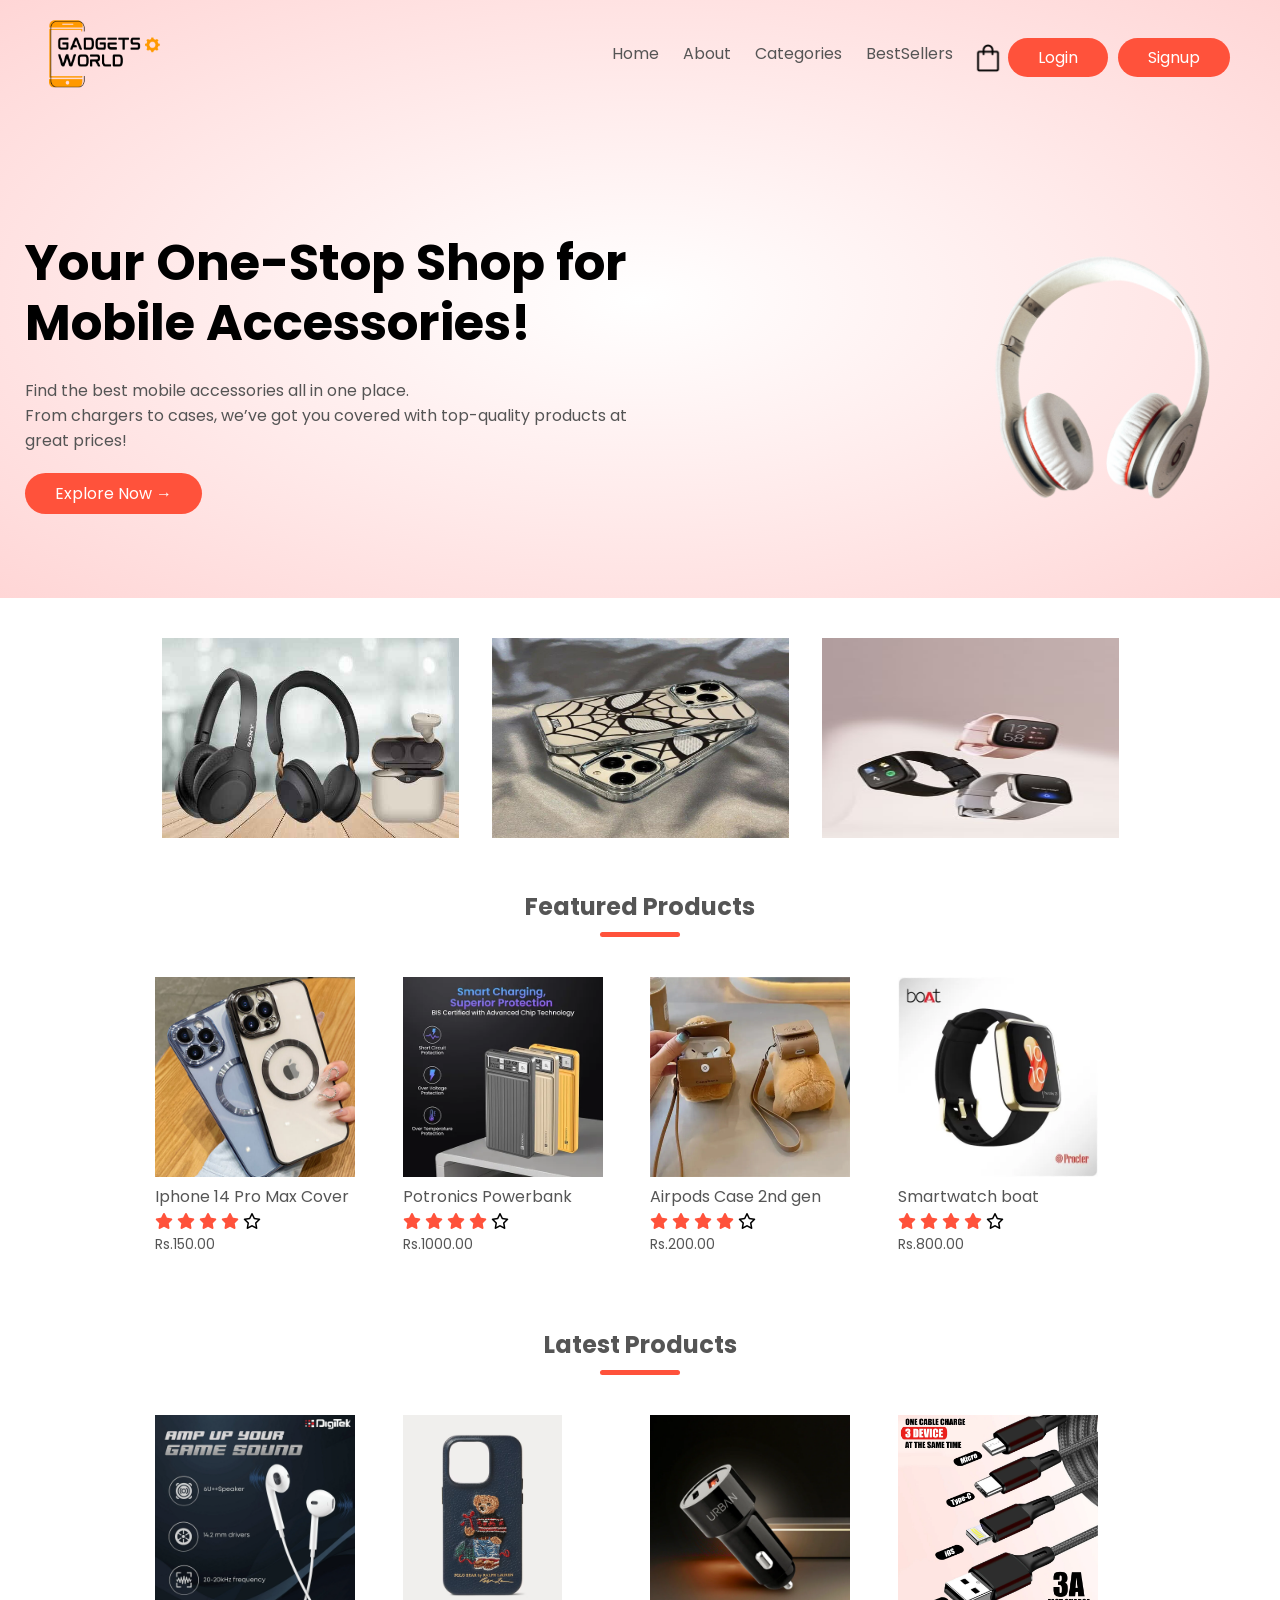
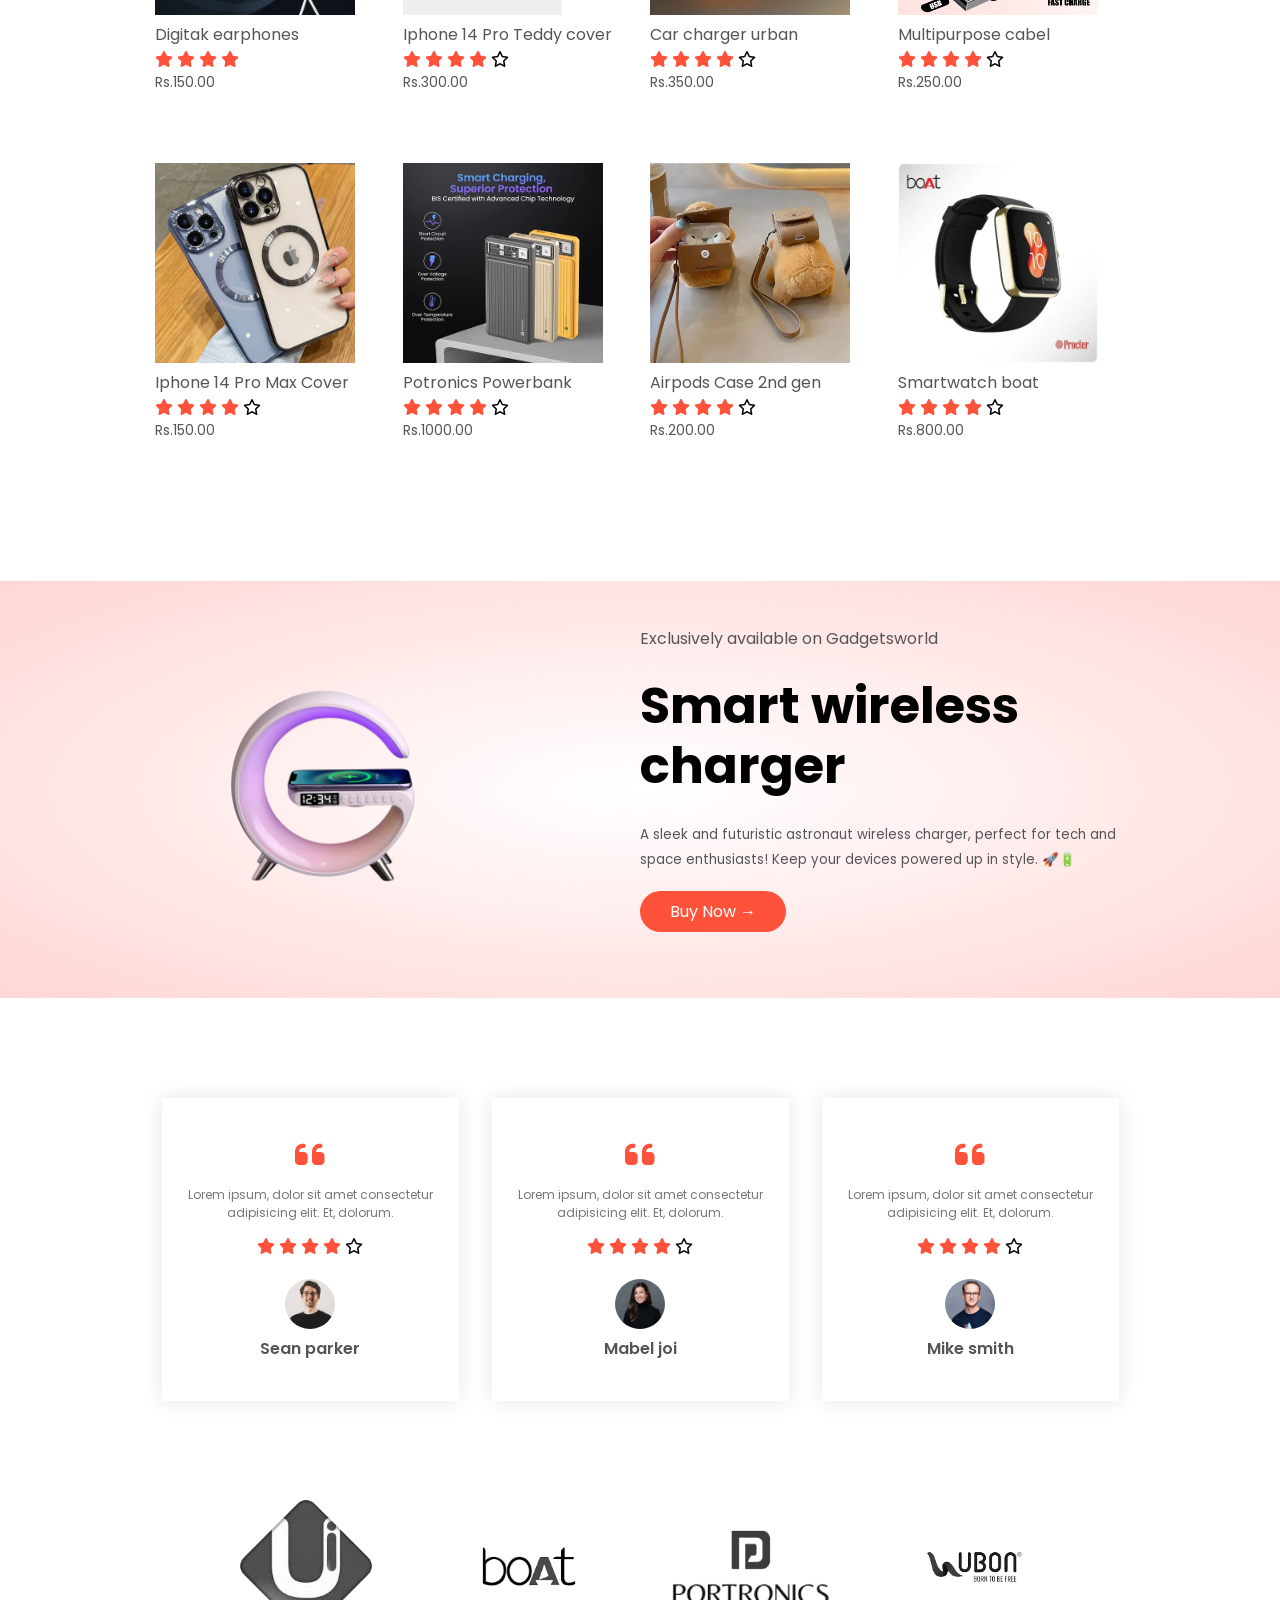
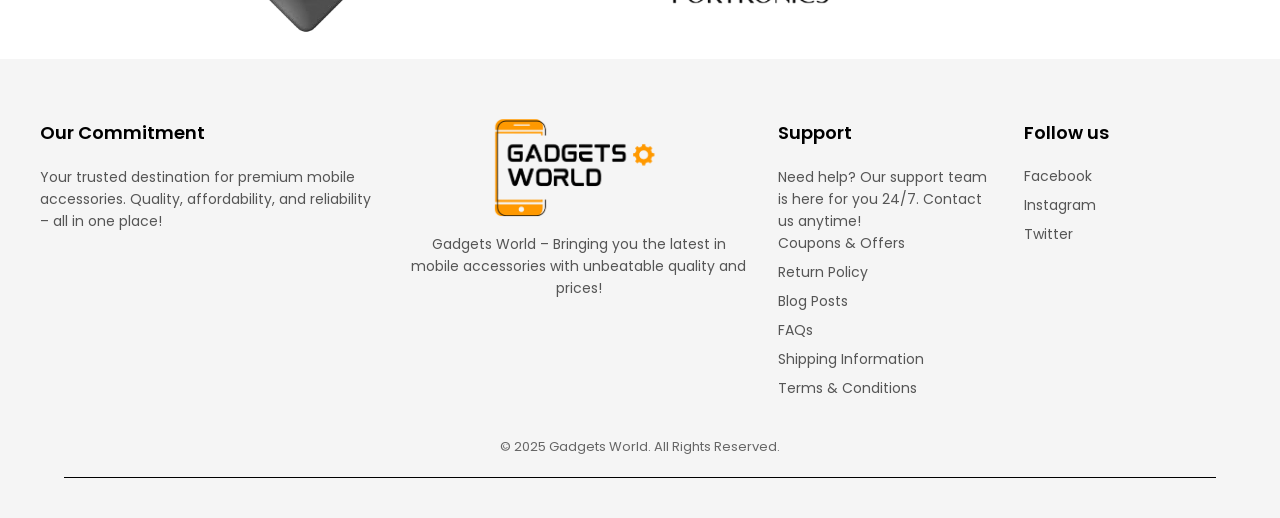
<file: index.html>
<!DOCTYPE html>
<html lang="en">
<head>
    <meta charset="UTF-8">
    <meta name="viewport" content="width=device-width, initial-scale=1.0">
    <title>Gadgets world</title>
    <link rel="stylesheet" href="style.css">
    <link rel="preconnect" href="https://fonts.googleapis.com">
<link rel="preconnect" href="https://fonts.gstatic.com" crossorigin>
<link rel="stylesheet" href="https://cdnjs.cloudflare.com/ajax/libs/font-awesome/6.6.0/css/all.min.css">

<link href="https://fonts.googleapis.com/css2?family=Poppins:wght@300;400;500;600;700&display=swap" rel="stylesheet">
</head>
<body>
    <div class="header">
    <div class="container">
        <div class="navbar">
            <div class="logo">
                <img src="images/Gadgets world-Photoroom.png"  width="125px">
            </div>
            <nav>
                <ul>
                    <li><a href="Home.html">Home</a></li>
                    <li><a href="about.html">About</a></li>
                    <li><a href="categories.html">Categories</a></li>
                    <li><a href="">BestSellers</a></li>
                </ul>
            </nav>
            <img src="images/carticon.png" width="30px" height="30px">
            <div class="log"><a href="login.html">Login</a></div>
            <div class="log">
            <a href="signup.html">Signup</a>
        </div>
        </div>
        <div class="row">
            <div class="col2">
                <H1> Your One-Stop Shop for <br>Mobile Accessories!</H1>
                <p>Find the best mobile accessories all in one place.<br>  
                    From chargers to cases, we’ve got you covered with top-quality products at great prices!</p>
                    <a href="index.html" class="btn"> Explore Now &#8594;</a>
            </div>
            <div class="col2">
                <img src="images/Home-Photoroom.png" alt="">
            </div>
        </div>
    </div>
</div>

<!-- now i will add categories -->
 <div class="categories">
    <div class="small-cont">
    <div class="row">
        <div class="col3">
            <img src="images/earphones2.jpg"width="125px" height="200px" >
        </div>
        <div class="col3">
            <img src="images/phonecovers.jpg" width="125px" height="200px">
        </div>
        <div class="col3">
            <img src="images/watches.jpg" width="125px" height="200px">
        </div>
    </div>
</div>
 </div>

 <!-- featured products -->
  <div class="small-cont">
    <h2 class="title">Featured Products</h2>
    <div class="row">
        <div class="col4">
            <img src="images/product1.jpg" height="200px" >
            <h4>Iphone 14 Pro Max Cover</h4>
            <div class="rating">
                <i class="fa fa-star" ></i>
                <i class="fa fa-star" ></i>
                <i class="fa fa-star" ></i>
                <i class="fa fa-star" ></i>
                <i class="fa-regular fa-star"></i>
            </div>
            <p>Rs.150.00</p>
        </div>
        <div class="col4">
            <img src="images/product4.jpg " height="200px" >
            <h4>Potronics Powerbank</h4>
            <div class="rating">
                <i class="fa fa-star" ></i>
                <i class="fa fa-star" ></i>
                <i class="fa fa-star" ></i>
                <i class="fa fa-star" ></i>
                <i class="fa-regular fa-star"></i>
            </div>
            <p>Rs.1000.00</p>
        </div>
        <div class="col4">
            <img src="images/product3.jpg" height="200px" >
            <h4>Airpods Case 2nd gen</h4>
            <div class="rating">
                <i class="fa fa-star" ></i>
                <i class="fa fa-star" ></i>
                <i class="fa fa-star" ></i>
                <i class="fa fa-star" ></i>
                <i class="fa-regular fa-star"></i>
            </div>
            <p>Rs.200.00</p>
        </div>
        <div class="col4">
            <img src="images/product2.jpg" height="200px" >
            <h4>Smartwatch boat</h4>
            <div class="rating">
                <i class="fa fa-star" ></i>
                <i class="fa fa-star" ></i>
                <i class="fa fa-star" ></i>
                <i class="fa fa-star" ></i>
                <i class="fa-regular fa-star"></i>
            </div>
            <p>Rs.800.00</p>
        </div>
        
        
    </div>
    <h2 class="title">Latest Products</h2>
    <div class="row">
        <div class="col4">
            <img src="images/product5.jpg" height="200px" >
            <h4>Digitak earphones</h4>
            <div class="rating">
                <i class="fa fa-star" ></i>
                <i class="fa fa-star" ></i>
                <i class="fa fa-star" ></i>
                <i class="fa fa-star" ></i>
                <!-- <i class="fa-regular fa-star"></i> -->
            </div>
            <p>Rs.150.00</p>
        </div>
        <div class="col4">
            <img src="images/product6.jpg " height="200px" >
            <h4>Iphone 14 Pro Teddy cover</h4>
            <div class="rating">
                <i class="fa fa-star" ></i>
                <i class="fa fa-star" ></i>
                <i class="fa fa-star" ></i>
                <i class="fa fa-star" ></i>
                <i class="fa-regular fa-star"></i>
            </div>
            <p>Rs.300.00</p>
        </div>
        <div class="col4">
            <img src="images/product7.jpg" height="200px" >
            <h4>Car charger urban</h4>
            <div class="rating">
                <i class="fa fa-star" ></i>
                <i class="fa fa-star" ></i>
                <i class="fa fa-star" ></i>
                <i class="fa fa-star" ></i>
                <i class="fa-regular fa-star"></i>
            </div>
            <p>Rs.350.00</p>
        </div>
        <div class="col4">
            <img src="images/product8.jpg" height="200px" >
            <h4>Multipurpose cabel</h4>
            <div class="rating">
                <i class="fa fa-star" ></i>
                <i class="fa fa-star" ></i>
                <i class="fa fa-star" ></i>
                <i class="fa fa-star" ></i>
                <i class="fa-regular fa-star"></i>
            </div>
            <p>Rs.250.00</p>
        </div>
        
        
    </div>
    <div class="row">
        <div class="col4">
            <img src="images/product1.jpg" height="200px" >
            <h4>Iphone 14 Pro Max Cover</h4>
            <div class="rating">
                <i class="fa fa-star" ></i>
                <i class="fa fa-star" ></i>
                <i class="fa fa-star" ></i>
                <i class="fa fa-star" ></i>
                <i class="fa-regular fa-star"></i>
            </div>
            <p>Rs.150.00</p>
        </div>
        <div class="col4">
            <img src="images/product4.jpg " height="200px" >
            <h4>Potronics Powerbank</h4>
            <div class="rating">
                <i class="fa fa-star" ></i>
                <i class="fa fa-star" ></i>
                <i class="fa fa-star" ></i>
                <i class="fa fa-star" ></i>
                <i class="fa-regular fa-star"></i>
            </div>
            <p>Rs.1000.00</p>
        </div>
        <div class="col4">
            <img src="images/product3.jpg" height="200px" >
            <h4>Airpods Case 2nd gen</h4>
            <div class="rating">
                <i class="fa fa-star" ></i>
                <i class="fa fa-star" ></i>
                <i class="fa fa-star" ></i>
                <i class="fa fa-star" ></i>
                <i class="fa-regular fa-star"></i>
            </div>
            <p>Rs.200.00</p>
        </div>
        <div class="col4">
            <img src="images/product2.jpg" height="200px" >
            <h4>Smartwatch boat</h4>
            <div class="rating">
                <i class="fa fa-star" ></i>
                <i class="fa fa-star" ></i>
                <i class="fa fa-star" ></i>
                <i class="fa fa-star" ></i>
                <i class="fa-regular fa-star"></i>
            </div>
            <p>Rs.800.00</p>
        </div>
        
        
    </div>
  </div>
<!-- offer product -->
 <div class="offer">
    <div class="small-cont">
        <div class="row">
            <div class="col2">
                <img src="images/exclusive.jpg.png" class="offer-img" width="350px" >
            </div>
            <div class="col2">
               <p> Exclusively available on Gadgetsworld</p>
               <h1>Smart wireless charger</h1>
               <small>A sleek and futuristic astronaut wireless charger, perfect for tech and space enthusiasts!
                 Keep your devices powered up in style. 🚀🔋</small>
                <br><a href="" class="btn"> Buy Now &#8594;</a>
            </div>
            
        </div>
    </div>
 </div>

  <!-- testimonial -->
   <div class="testimonial">
    <div class="small-cont">
        <div class="row">
           <div class="col3">
                <i class="fa fa-quote-left"></i>
                 <p>Lorem ipsum, dolor sit amet consectetur adipisicing elit. Et, dolorum.</p>
                  <div class="rating">
                    <i class="fa fa-star" ></i>
                    <i class="fa fa-star" ></i>
                    <i class="fa fa-star" ></i>
                    <i class="fa fa-star" ></i>
                    <i class="fa-regular fa-star"></i>
                </div>
                <img src="images/user1.jpg"  >
                <h3>Sean parker</h3>
            </div>
            <div class="col3">
                <i class="fa fa-quote-left"></i>
                 <p>Lorem ipsum, dolor sit amet consectetur adipisicing elit. Et, dolorum.</p>
                  <div class="rating">
                    <i class="fa fa-star" ></i>
                    <i class="fa fa-star" ></i>
                    <i class="fa fa-star" ></i>
                    <i class="fa fa-star" ></i>
                    <i class="fa-regular fa-star"></i>
                </div>
                <img src="images/user2.jpg" >
                <h3> Mabel joi</h3>
            </div>
            <div class="col3">
                <i class="fa fa-quote-left"></i>
                 <p>Lorem ipsum, dolor sit amet consectetur adipisicing elit. Et, dolorum.</p>
                  <div class="rating">
                    <i class="fa fa-star" ></i>
                    <i class="fa fa-star" ></i>
                    <i class="fa fa-star" ></i>
                    <i class="fa fa-star" ></i>
                    <i class="fa-regular fa-star"></i>
                </div>
                <img src="images/user3.jpg" >
                <h3>Mike smith</h3>
            </div>
        </div>
    </div>
   </div>

   <!-- --------------brands---------- -->
    <div class="brands">
        <div class="small-cont">
            <div class="row">
                <div class="col5">
                    <img src="images/brand3-Photoroom.png" alt="">
                </div>
                <div class="col5">
                    <img src="images/brand-Photoroom.png" alt="">
                </div>
                <div class="col5">
                    <img src="images/brand5-Photoroom.png" alt="">
                </div>
                <div class="col5">
                    <img src="images/brand2-Photoroom.png" alt="">
                </div>
            </div>
        </div>
    </div>



    <div class="footer">
        <div class="container">
            <div class="row">
                <div class="footer-col-1">
                    <h3>Our Commitment</h3>
                    <p>Your trusted destination for premium mobile accessories. 
                        Quality, affordability, and reliability – all in one place!</p>
                </div>
                <div class="footer-col-2">
                    <img src="images/Gadgets world-Photoroom.png" alt="">
                    <p>Gadgets World – Bringing you the latest in mobile accessories with unbeatable quality and prices!</p>
                </div>
                <div class="footer-col-3">
                    <h3>Support</h3>
                    <p>Need help? Our support team is here for you 24/7. Contact us anytime!</p>
                    <ul>
                        <li>Coupons & Offers</li>
                        <li>Return Policy</li>
                        <li>Blog Posts</li>
                        <li>FAQs</li>
                        <li>Shipping Information</li>
                        <li>Terms & Conditions</li>
                    </ul>
                </div>
                <div class="footer-col-4">
                    <h3>Follow us</h3>
                    <ul>
                        <li>Facebook</li>
                        <li>Instagram</li>
                        <li>Twitter</li>
                    </ul>
                </div>
            </div>
        </div>
        <!-- <hr> -->
        <div class="copyright">
            © 2025 Gadgets World. All Rights Reserved.
        </div>
    </div>
   
</body>
</html>
</file>
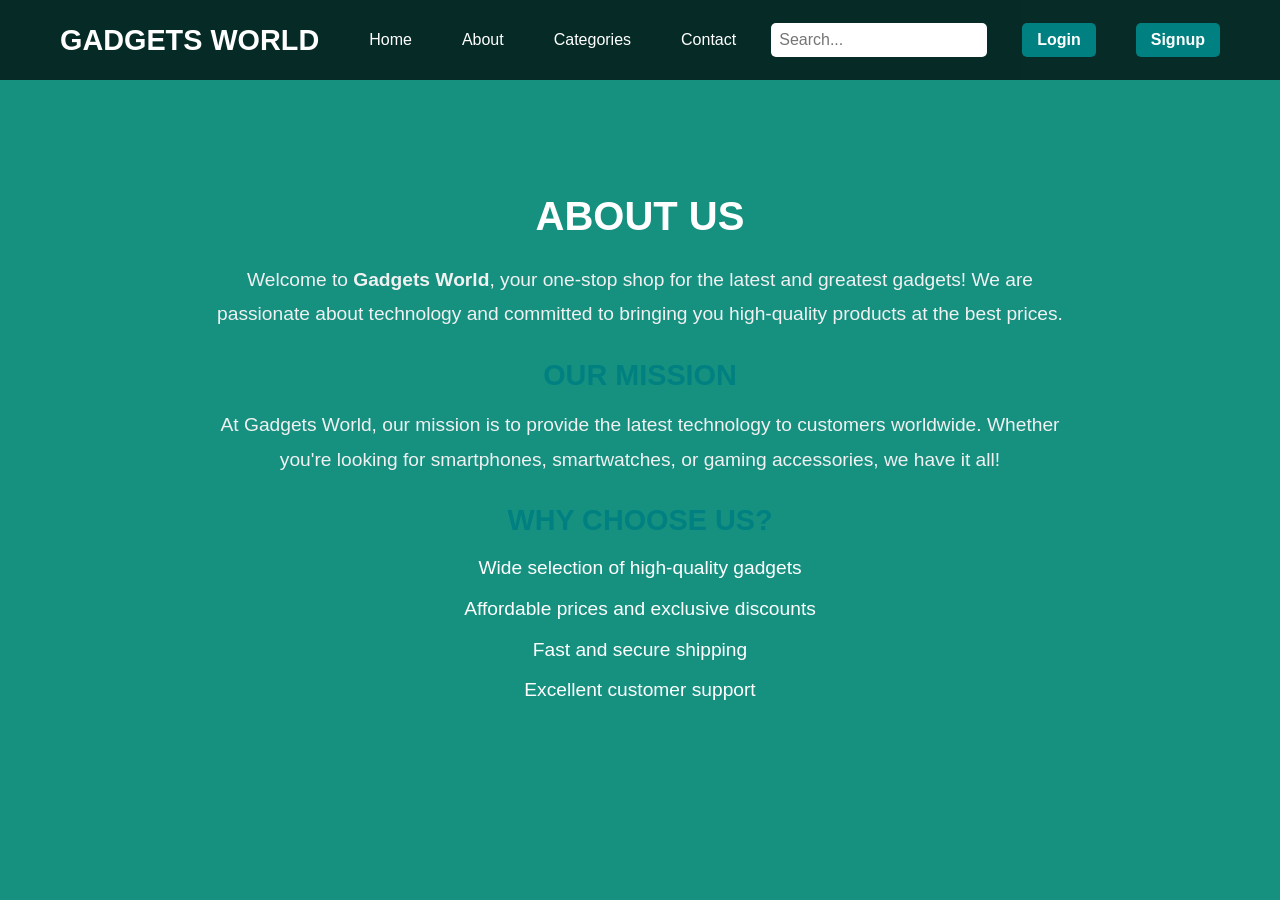
<file: about.html>
<!DOCTYPE html>
<html lang="en">
<head>
    <meta charset="UTF-8">
    <meta name="viewport" content="width=device-width, initial-scale=1.0">
    <title>About Us - Gadgets World</title>
    <link rel="icon" type="image/x-icon" href="images/game-controller.png">
    <link rel="stylesheet" href="styles.css"> <!-- External CSS -->
</head>
<body>

    <!-- Navigation -->
    <nav>
        <h1><a href="index.html">Gadgets World</a></h1>
        <ul>
            <a href="index.html">Home</a>
            <a href="about.html">About</a>
            <a href="categories.html">Categories</a>
            <a href="contact.html">Contact</a>
        </ul>
        <div class="search-box">
            <input type="text" placeholder="Search...">
        </div>
        <div class="auth-buttons">
            <a href="login.html"><button>Login</button></a>
            <a href="signup.html"><button>Signup</button></a>
        </div>
    </nav>

    <!-- About Section -->
    <section class="about">
        <div class="about-content">
            <h2>About Us</h2>
            <p>Welcome to <strong>Gadgets World</strong>, your one-stop shop for the latest and greatest gadgets! 
                We are passionate about technology and committed to bringing you high-quality products at the best prices.</p>
            
            <h3>Our Mission</h3>
            <p>At Gadgets World, our mission is to provide the latest technology to customers worldwide. 
                Whether you're looking for smartphones, smartwatches, or gaming accessories, we have it all!</p>

            <h3>Why Choose Us?</h3>
            <ul>
                <li>Wide selection of high-quality gadgets</li>
                <li>Affordable prices and exclusive discounts</li>
                <li>Fast and secure shipping</li>
                <li>Excellent customer support</li>
            </ul>
        </div>
    </section>

</body>
</html>
</file>
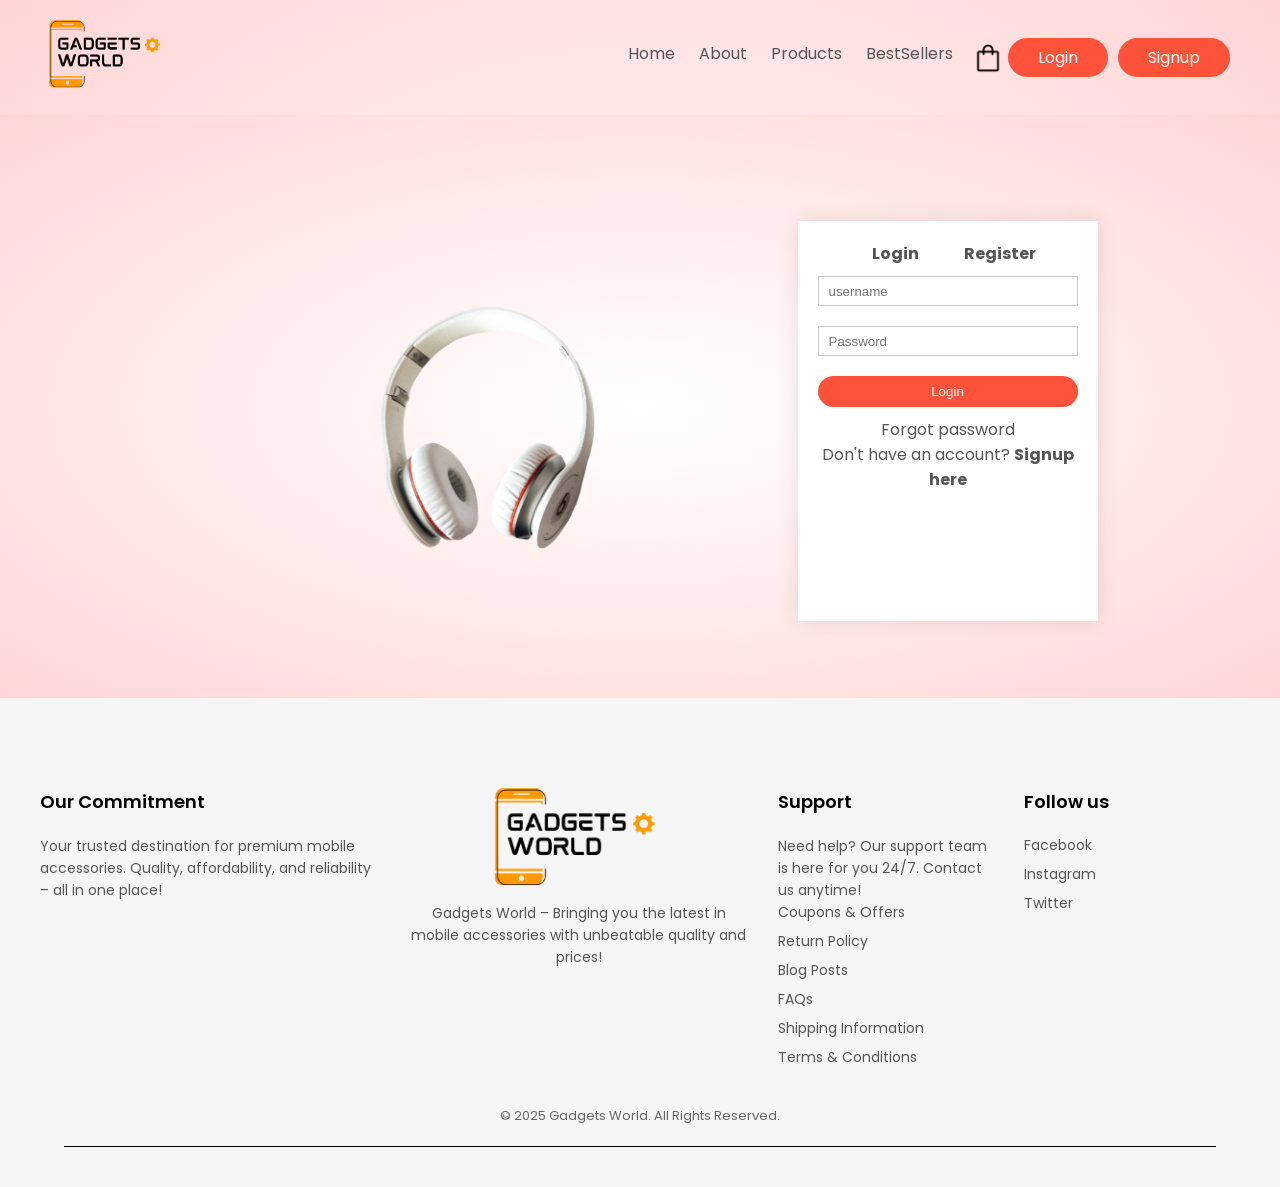
<file: login.html>
<!DOCTYPE html>
<html lang="en">
<head>
    <meta charset="UTF-8">
    <meta name="viewport" content="width=device-width, initial-scale=1.0">
    <title>Login page</title>
    <link rel="stylesheet" href="style.css">
    <link rel="preconnect" href="https://fonts.googleapis.com">
<link rel="preconnect" href="https://fonts.gstatic.com" crossorigin>
<link rel="stylesheet" href="https://cdnjs.cloudflare.com/ajax/libs/font-awesome/6.6.0/css/all.min.css">

<link href="https://fonts.googleapis.com/css2?family=Poppins:wght@300;400;500;600;700&display=swap" rel="stylesheet">
</head>
<body>
    <div class="header">
    <div class="container">
        <div class="navbar">
            <div class="logo">
                <img src="images/Gadgets world-Photoroom.png"  width="125px">
            </div>
            <nav>
                <ul>
                    <li><a href="Home.html">Home</a></li>
                    <li><a href="about.html">About</a></li>
                    <li><a href="Products.html">Products</a></li>
                    <li><a href="">BestSellers</a></li>
                </ul>
            </nav>
            <img src="images/carticon.png" width="30px" height="30px">
            <div class="log"><a href="login.html">Login</a></div>
            <div class="log">
            <a href="signup.html">Signup</a>
        </div>
        </div>
       
    </div>

        <!-- -----accounts---- -->
         <div class="account-page">
            <div class="container">
                <div class="row">
                    <div class="col2">
                        <img src="images/Home-Photoroom.png" width="100%">

                    </div>
                    <div class="col2">
                        <div class="form-container">
                            <div class="form-btn">
                                <span>Login</span>
                                <a href="signup.html"><span> Register</span></a>
                            </div>
                            <form >
                                <input type="text" placeholder="username">
                                <input type="password" placeholder="Password">
                                <button type="submit" class="btn">Login</button>
                                <a href="">Forgot password</a>
                                <p>Don't have an account? <a href="signup.html"><b>Signup here</b></a></p>
                            </form>
                            
                        </div>
                    </div>
                </div>
            </div>
         </div>



           <div class="footer">
        <div class="container">
            <div class="row">
                <div class="footer-col-1">
                    <h3>Our Commitment</h3>
                    <p>Your trusted destination for premium mobile accessories. 
                        Quality, affordability, and reliability – all in one place!</p>
                </div>
                <div class="footer-col-2">
                    <img src="images/Gadgets world-Photoroom.png" alt="">
                    <p>Gadgets World – Bringing you the latest in mobile accessories with unbeatable quality and prices!</p>
                </div>
                <div class="footer-col-3">
                    <h3>Support</h3>
                    <p>Need help? Our support team is here for you 24/7. Contact us anytime!</p>
                    <ul>
                        <li>Coupons & Offers</li>
                        <li>Return Policy</li>
                        <li>Blog Posts</li>
                        <li>FAQs</li>
                        <li>Shipping Information</li>
                        <li>Terms & Conditions</li>
                    </ul>
                </div>
                <div class="footer-col-4">
                    <h3>Follow us</h3>
                    <ul>
                        <li>Facebook</li>
                        <li>Instagram</li>
                        <li>Twitter</li>
                    </ul>
                </div>
            </div>
        </div>
        <!-- <hr> -->
        <div class="copyright">
            © 2025 Gadgets World. All Rights Reserved.
        </div>
    </div>
   
</body>
</html>
</file>
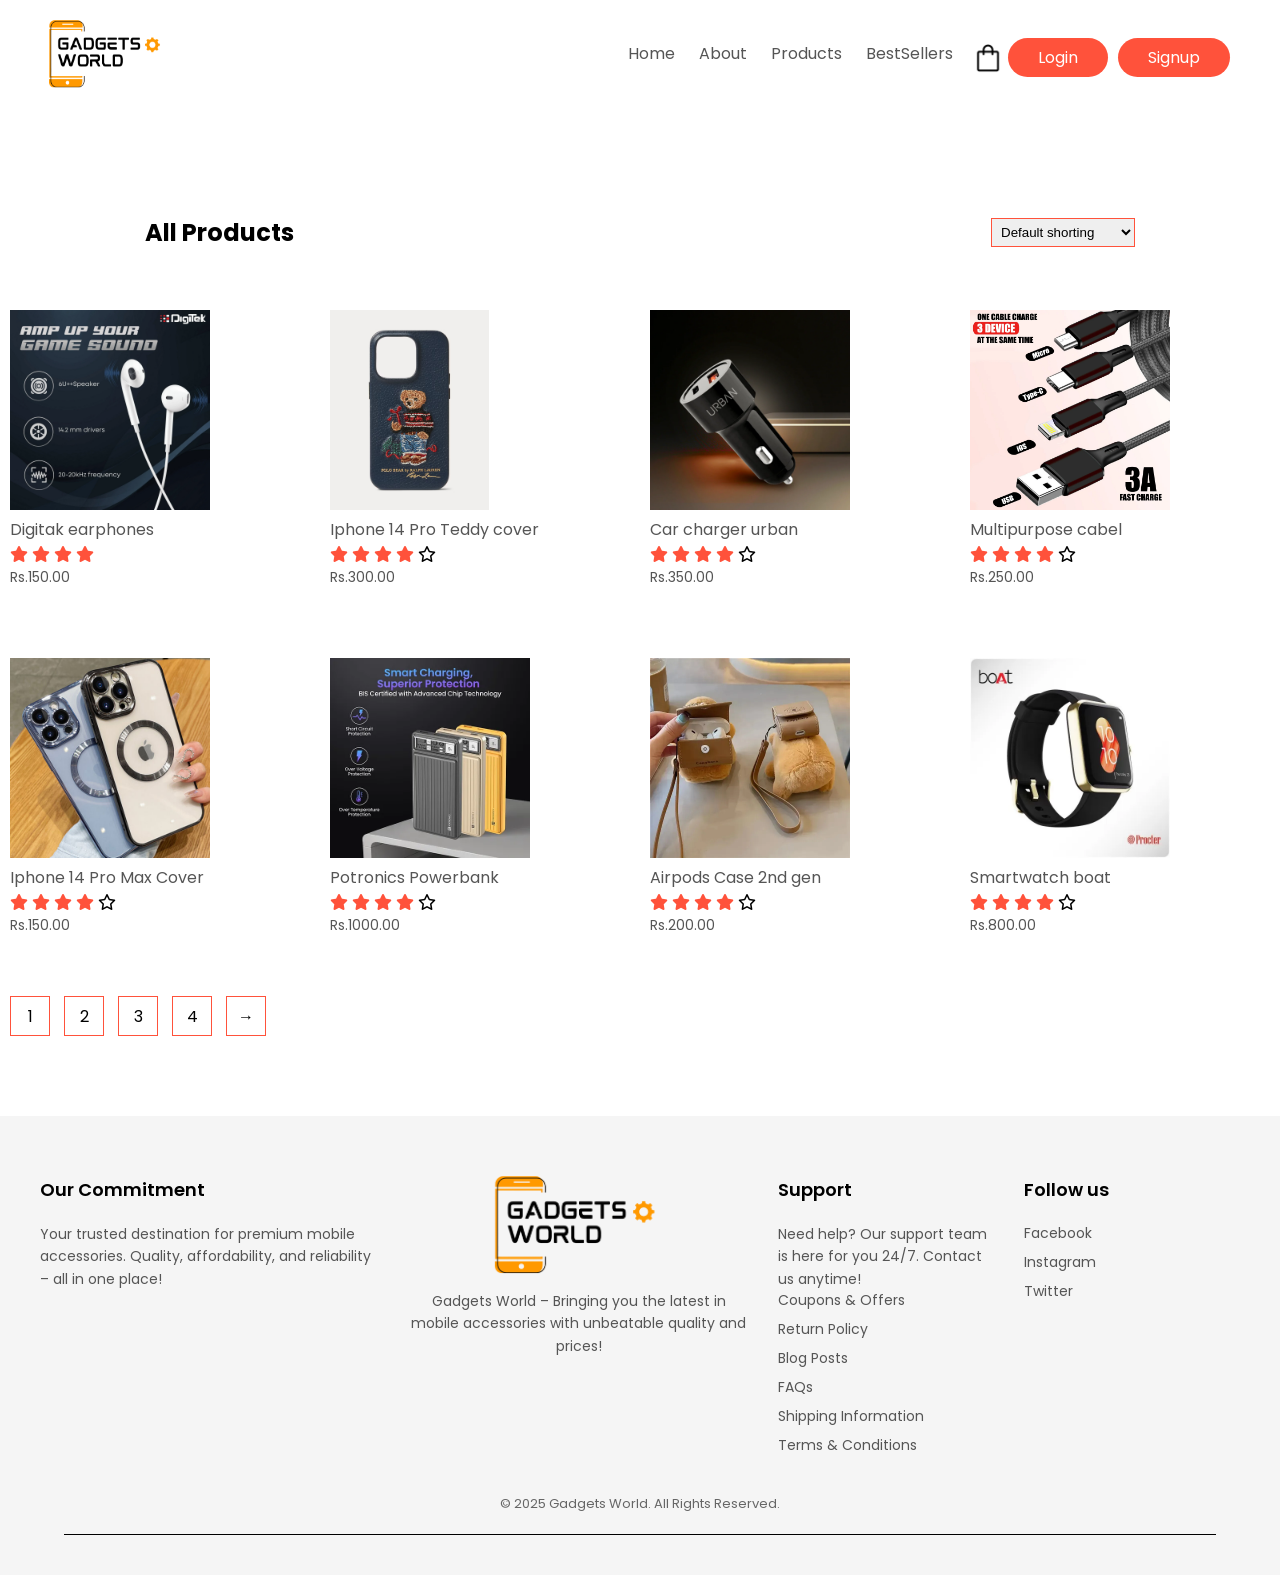
<file: Products.html>
<!DOCTYPE html>
<html lang="en">
<head>
    <meta charset="UTF-8">
    <meta name="viewport" content="width=device-width, initial-scale=1.0">
    <title>Allproducts-Gadgets-world</title>
    <link rel="stylesheet" href="style.css">
    <link rel="preconnect" href="https://fonts.googleapis.com">
<link rel="preconnect" href="https://fonts.gstatic.com" crossorigin>
<link rel="stylesheet" href="https://cdnjs.cloudflare.com/ajax/libs/font-awesome/6.6.0/css/all.min.css">

<link href="https://fonts.googleapis.com/css2?family=Poppins:wght@300;400;500;600;700&display=swap" rel="stylesheet">
</head>
<body>
    <!-- <div class="header"> -->
    <div class="container">
        <div class="navbar">
            <div class="logo">
                <img src="images/Gadgets world-Photoroom.png"  width="125px">
            </div>
            <nav>
                <ul>
                    <li><a href="Home.html">Home</a></li>
                    <li><a href="about.html">About</a></li>
                    <li><a href="Products.html">Products</a></li>
                    <li><a href="">BestSellers</a></li>
                </ul>
            </nav>
            <img src="images/carticon.png" width="30px" height="30px">
            <div class="log"><a href="login.html">Login</a></div>
            <div class="log">
            <a href="signup.html">Signup</a>
        </div>
        </div>
       
    </div>
<!-- </div> -->



<!-- featured products -->
<div class="small-cont">
 
    <div class="row row-2">
        <h2>All Products</h2>
        <select>
            <option>Default shorting </option>
            <option>Short by price </option>
            <option>Short by popularity </option>
            <option>short by rating</option>
            <option>short by sale </option>
            
        </select>
    </div>

</div>
    <!-- <h2 class="title">Featured Products</h2> -->
    <!--  -->
    <!-- <h2 class="title">Latest Products</h2> -->
    <div class="row">
        <div class="col4">
            <img src="images/product5.jpg" height="200px" >
            <h4>Digitak earphones</h4>
            <div class="rating">
                <i class="fa fa-star" ></i>
                <i class="fa fa-star" ></i>
                <i class="fa fa-star" ></i>
                <i class="fa fa-star" ></i>
                <!-- <i class="fa-regular fa-star"></i> -->
            </div>
            <p>Rs.150.00</p>
        </div>
        <div class="col4">
            <img src="images/product6.jpg " height="200px" >
            <h4>Iphone 14 Pro Teddy cover</h4>
            <div class="rating">
                <i class="fa fa-star" ></i>
                <i class="fa fa-star" ></i>
                <i class="fa fa-star" ></i>
                <i class="fa fa-star" ></i>
                <i class="fa-regular fa-star"></i>
            </div>
            <p>Rs.300.00</p>
        </div>
        <div class="col4">
            <img src="images/product7.jpg" height="200px" >
            <h4>Car charger urban</h4>
            <div class="rating">
                <i class="fa fa-star" ></i>
                <i class="fa fa-star" ></i>
                <i class="fa fa-star" ></i>
                <i class="fa fa-star" ></i>
                <i class="fa-regular fa-star"></i>
            </div>
            <p>Rs.350.00</p>
        </div>
        <div class="col4">
            <img src="images/product8.jpg" height="200px" >
            <h4>Multipurpose cabel</h4>
            <div class="rating">
                <i class="fa fa-star" ></i>
                <i class="fa fa-star" ></i>
                <i class="fa fa-star" ></i>
                <i class="fa fa-star" ></i>
                <i class="fa-regular fa-star"></i>
            </div>
            <p>Rs.250.00</p>
        </div>
        
        
    </div>
    <div class="row">
        <div class="col4">
            <img src="images/product1.jpg" height="200px" >
            <h4>Iphone 14 Pro Max Cover</h4>
            <div class="rating">
                <i class="fa fa-star" ></i>
                <i class="fa fa-star" ></i>
                <i class="fa fa-star" ></i>
                <i class="fa fa-star" ></i>
                <i class="fa-regular fa-star"></i>
            </div>
            <p>Rs.150.00</p>
        </div>
        <div class="col4">
            <img src="images/product4.jpg " height="200px" >
            <h4>Potronics Powerbank</h4>
            <div class="rating">
                <i class="fa fa-star" ></i>
                <i class="fa fa-star" ></i>
                <i class="fa fa-star" ></i>
                <i class="fa fa-star" ></i>
                <i class="fa-regular fa-star"></i>
            </div>
            <p>Rs.1000.00</p>
        </div>
        <div class="col4">
            <img src="images/product3.jpg" height="200px" >
            <h4>Airpods Case 2nd gen</h4>
            <div class="rating">
                <i class="fa fa-star" ></i>
                <i class="fa fa-star" ></i>
                <i class="fa fa-star" ></i>
                <i class="fa fa-star" ></i>
                <i class="fa-regular fa-star"></i>
            </div>
            <p>Rs.200.00</p>
        </div>
        <div class="col4">
            <img src="images/product2.jpg" height="200px" >
            <h4>Smartwatch boat</h4>
            <div class="rating">
                <i class="fa fa-star" ></i>
                <i class="fa fa-star" ></i>
                <i class="fa fa-star" ></i>
                <i class="fa fa-star" ></i>
                <i class="fa-regular fa-star"></i>
            </div>
            <p>Rs.800.00</p>
        </div>
        
        
    </div>
    <div class="page-btn">
        <span>1</span>
        <span>2</span>
        <span>3</span>
        <span>4</span>
        <span>&#8594;</span>
    </div>
  </div>

  


    <div class="footer">
        <div class="container">
            <div class="row">
                <div class="footer-col-1">
                    <h3>Our Commitment</h3>
                    <p>Your trusted destination for premium mobile accessories. 
                        Quality, affordability, and reliability – all in one place!</p>
                </div>
                <div class="footer-col-2">
                    <img src="images/Gadgets world-Photoroom.png" alt="">
                    <p>Gadgets World – Bringing you the latest in mobile accessories with unbeatable quality and prices!</p>
                </div>
                <div class="footer-col-3">
                    <h3>Support</h3>
                    <p>Need help? Our support team is here for you 24/7. Contact us anytime!</p>
                    <ul>
                        <li>Coupons & Offers</li>
                        <li>Return Policy</li>
                        <li>Blog Posts</li>
                        <li>FAQs</li>
                        <li>Shipping Information</li>
                        <li>Terms & Conditions</li>
                    </ul>
                </div>
                <div class="footer-col-4">
                    <h3>Follow us</h3>
                    <ul>
                        <li>Facebook</li>
                        <li>Instagram</li>
                        <li>Twitter</li>
                    </ul>
                </div>
            </div>
        </div>
        <!-- <hr> -->
        <div class="copyright">
            © 2025 Gadgets World. All Rights Reserved.
        </div>
    </div>
   
</body>
</html>
</file>
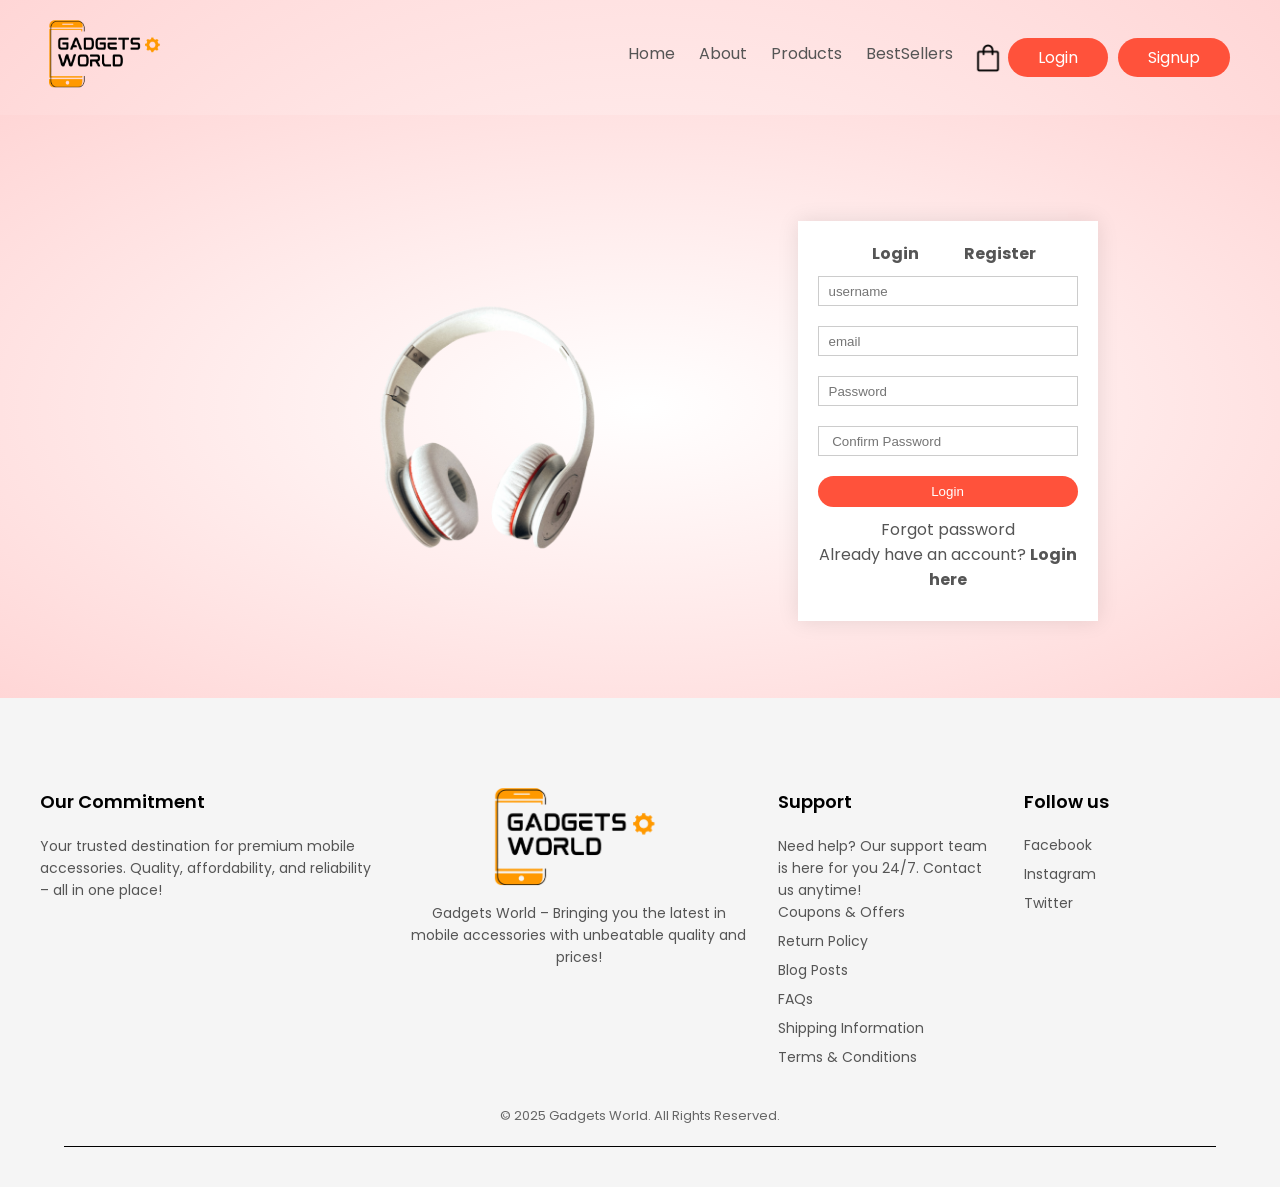
<file: signup.html>
<!DOCTYPE html>
<html lang="en">
<head>
    <meta charset="UTF-8">
    <meta name="viewport" content="width=device-width, initial-scale=1.0">
    <title>Login page</title>
    <link rel="stylesheet" href="style.css">
    <link rel="preconnect" href="https://fonts.googleapis.com">
<link rel="preconnect" href="https://fonts.gstatic.com" crossorigin>
<link rel="stylesheet" href="https://cdnjs.cloudflare.com/ajax/libs/font-awesome/6.6.0/css/all.min.css">

<link href="https://fonts.googleapis.com/css2?family=Poppins:wght@300;400;500;600;700&display=swap" rel="stylesheet">
</head>
<body>
    <div class="header">
    <div class="container">
        <div class="navbar">
            <div class="logo">
                <img src="images/Gadgets world-Photoroom.png"  width="125px">
            </div>
            <nav>
                <ul>
                    <li><a href="Home.html">Home</a></li>
                    <li><a href="about.html">About</a></li>
                    <li><a href="Products.html">Products</a></li>
                    <li><a href="">BestSellers</a></li>
                </ul>
            </nav>
            <img src="images/carticon.png" width="30px" height="30px">
            <div class="log"><a href="login.html">Login</a></div>
            <div class="log">
            <a href="signup.html">Signup</a>
        </div>
        </div>
       
    </div>

        <!-- -----accounts---- -->
         <div class="account-page">
            <div class="container">
                <div class="row">
                    <div class="col2">
                        <img src="images/Home-Photoroom.png" width="100%">

                    </div>
                    <div class="col2">
                        <div class="form-container">
                            <div class="form-btn">
                               <a href="login.html"> <span>Login</span></a>
                                <a href="signup.html"><span> Register</span></a>
                            </div>
                            <form >
                                <input type="text" placeholder="username">
                                <input type="email" placeholder="email">
                                <input type="password" placeholder="Password">
                                <input type="password" placeholder=" Confirm Password">
                                <button type="submit" class="btn">Login</button>
                                <a href="">Forgot password</a>
                                <p>Already have an account? <a href="login.html"><b>Login here</b></a></p>
                            </form>
                            
                        </div>
                    </div>
                </div>
            </div>
         </div>



           <div class="footer">
        <div class="container">
            <div class="row">
                <div class="footer-col-1">
                    <h3>Our Commitment</h3>
                    <p>Your trusted destination for premium mobile accessories. 
                        Quality, affordability, and reliability – all in one place!</p>
                </div>
                <div class="footer-col-2">
                    <img src="images/Gadgets world-Photoroom.png" alt="">
                    <p>Gadgets World – Bringing you the latest in mobile accessories with unbeatable quality and prices!</p>
                </div>
                <div class="footer-col-3">
                    <h3>Support</h3>
                    <p>Need help? Our support team is here for you 24/7. Contact us anytime!</p>
                    <ul>
                        <li>Coupons & Offers</li>
                        <li>Return Policy</li>
                        <li>Blog Posts</li>
                        <li>FAQs</li>
                        <li>Shipping Information</li>
                        <li>Terms & Conditions</li>
                    </ul>
                </div>
                <div class="footer-col-4">
                    <h3>Follow us</h3>
                    <ul>
                        <li>Facebook</li>
                        <li>Instagram</li>
                        <li>Twitter</li>
                    </ul>
                </div>
            </div>
        </div>
        <!-- <hr> -->
        <div class="copyright">
            © 2025 Gadgets World. All Rights Reserved.
        </div>
    </div>
   
</body>
</html>
</file>
<file: style.css>
*{
    margin: 0px;
    padding: 0px;
    box-sizing: border-box;
}
body{
    font-family: "Poppins", serif;
}
.navbar{
    display: flex;
    align-items: center;
    padding: 20px;
}
nav{
    flex: 1;
    text-align: right;
}
nav ul{
    display: inline-block;
    list-style: none;
}
nav ul li{
    display: inline-block;
    margin-right: 20px;

}
a{
    text-decoration: none;
    color: #555;
}
p{
    color: #555;
}
.container{
    max-width: 1300px;
    margin: auto;
    padding-left: 25px ;
    padding-right: 25px;
}
.row{
    display: flex;
    align-items: center;
    flex-wrap: wrap;
    justify-content: space-around;
}
.col2{
    flex-basis: 50%;
    min-width: 50px;
    
}
.col2 img{
    max-width: 100%;
    padding: 50px 0px;
    
}
.col2 h1{
    margin-top: 10px;
    font-size: 50px;
    line-height: 60px;
    margin: 25px 0px;
}
.btn{
    display: inline-block;
    background-color: #ff523b;
    color: #fff;
    padding: 8px 30px;
    margin: 20px 0px;
    border-radius: 30px;
    transition:  0.5s;
}.btn:hover{
    background-color: #563434;
}
.header{
    background: radial-gradient(#fff, #ffd6d6);
}
.header .row{
    margin-top: 30px;
}
.log a{
    background-color: #ff523b;
    color: #fff;
    padding: 8px 30px;
    margin: 30px 0px;
    border-radius: 30px;
    transition:  0.5s;
    margin: 5px;
    
}
.categories {
    margin-top: 40px;
    margin-bottom: 2px;
    /* margin-left: 30px;
    margin-right: 30px; */
}
.col3{
    flex-basis: 30%;
    min-width: 250px;
    margin-bottom: 30px;
}
.col3 img{
    width: 100%;

}
.small-cont{
    max-width: 1080px;
    margin: auto;
    padding-left: 45px;
    padding-right: 45px;
}
.title{
    text-align: center;
    margin-bottom: 30px;
    position: relative;
    line-height: 60px;
    color: #555;
    
}
.title::after{
    content: '';
    background-color: #ff523b;
    width: 80px;
    height: 5px;
    border-radius: 5px;
    position: absolute;
    bottom: 0;
    left: 50%;
    transform: translateX(-50%);

}
.col4{
    flex-basis: 25%;
    padding: 10px;
    min-width: 200px;
    margin-bottom: 50px;
    transition: transform 0.5s;
   
}
.col img{
    width: 100%;
    
}
h4{
    color: #555;
    font-weight: normal;

}
.col4 p{
    font-size: 14px;
    
}
.rating .fa{
    color: #ff523b;
}
.col4:hover{
    transform: translateY(-5px);
}
/* offers */
.offer{
    margin-top: 80px;
    padding: 30px 0px;
    background: radial-gradient(#fff, #ffd6d6);

}
.col2 .offer-img{
    padding: 50px;
}
small{
    color:#555
}
/* -----testmonial---- */
.testimonial{
    margin-left: 100px;
    padding-top: 100px;
    margin-right: 100px;

}
.testimonial .col3{
    text-align: center;
    padding: 40px 20px;
    box-shadow: 0 0 20px 0px rgba(0, 0, 0, 0.1);
    cursor: pointer;
}
.testimonial .col3 img{
    width: 50px;
    margin-top: 20px;
    border-radius: 50%;
}
.testimonial .col3:hover{
    transform: translateY(-10px);

}
.fa.fa-quote-left{
    font-size: 34px;
    color: #ff523b;
}
.col3 p{
    font-size: 12px;
    margin: 12px 0;
    color: #777;
}
.testimonial .col3 h3{
    font-weight: 600;
    color: #555;
    font-size: 16px;
}
.brands{
    margin-top: 50px;
    margin-left: 150px;
    margin-right: 150px;
}
.col5{
    width: 160px;
}
.col5 img{
    width: 100%;
    cursor: pointer;
    filter: grayscale(100%);
}
.col5 img:hover{
    filter: grayscale(0%);
}


/* ----footer--- */
.footer {
    background: #f5f5f5; /* Softer background for a clean look */
    color: #333; /* Darker text for better readability */
    font-size: 14px;
    padding: 60px 0 20px;
}

.footer p {
    color: #555; /* Medium-dark color for better contrast */
    line-height: 1.6; /* Improves readability */
}

.footer h3 {
    color: #000; /* Black for better contrast */
    font-size: 18px;
    margin-bottom: 20px;
    font-weight: 600;
}

.footer .row {
    display: flex;
    flex-wrap: wrap;
    justify-content: space-between;
    align-items: flex-start;
    text-align: left;
}

.footer-col-1,
.footer-col-2,
.footer-col-3,
.footer-col-4 {
    flex: 1;
    margin-bottom: 20px;
    padding: 0 15px;
}

.footer-col-1 {
    max-width: 30%;
}

.footer-col-2 {
    text-align: center;
}

.footer-col-2 img {
    width: 180px;
    margin-bottom: 10px;
}

.footer-col-3,
.footer-col-4 {
    max-width: 20%;
}

ul {
    list-style-type: none;
    padding: 0;
}

ul li {
    color: #555; /* Keeping text slightly darker for visibility */
    margin-bottom: 8px;
    transition: 0.3s;
}

ul li:hover {
    color: #000; /* Turns black on hover for better UX */
    cursor: pointer;
    font-weight: 500;
}

/* Social media hover effect */
.footer-col-4 ul li:hover {
    color: #0073e6; /* Highlight social links in blue */
}

/* Divider for a sleek finish */
.footer::after {
    content: "";
    display: block;
    width: 90%;
    height: 1px;
    background:black;
    margin: 20px auto;
}

/* Copyright Section */
.copyright {
    text-align: center;
    font-size: 13px;
    color: #666;
    padding-top: 10px;
}
/* ---------------All products in products page---------- */

.row-2{
    justify-content: space-between;
    margin: 100px auto 50px;
}
select{
    border:  1px solid #ff523b;
    padding: 5px;
}
select:focus{
    outline: none;
}
.page-btn{
    margin: 0 auto 80px

}
.page-btn span{
    display: inline-block;
    border: 1px solid #ff523b ;
    margin-left: 10px;
    width: 40px;
    height: 40px;
    text-align: center;
    line-height: 40px;
    cursor: pointer;
}
.page-btn span:hover{
    background:#ff523b ;
    color: #fff;
}


/* -----------login and signup------ */

.account-page{
    padding: 50px 0;
    background: radial-gradient(#fff,#ffd6d6);
}
.form-container{
    background: #fff;
    width: 300px;
    height: 400px;
    position: relative;
    text-align: center;
    padding: 20px 0;
    margin: auto;
    box-shadow:0 0 20px 0px rgba(0,0,0,0.1);

}
.form-container span{
    font-weight: bold;
    padding: 0 10px;
    color: #555;
    cursor: pointer;
    width: 100px;
    display: inline-block;
}
.form-btn{
    display: inline-block;
}
.form-container form{
    max-width: 300px;
    padding: 0 20px;
    /* position: absolute;
    top: 130px; */
}
form input{
    width: 100%;
    height: 30px;
    margin: 10px 0;
    padding: 0 10px;
    border: 1px solid #ccc;
}
form .btn{
    width: 100%;
    border: none;
    cursor: pointer;
    margin:10px 0 ;
}
form .btn:focus{
    outline: none;
}
</file>
<file: styles.css>
/* Global Styles */
* {
    margin: 0;
    padding: 0;
    box-sizing: border-box;
    font-family: Arial, sans-serif;
}

body {
    background-color: rgb(22, 145, 128);
    display: flex;
    justify-content: center;
    align-items: center;
    height: 100vh;
}

/* Login Container */
.login-container {
    background: white;
    padding: 20px;
    border-radius: 10px;
    box-shadow: 0 4px 8px rgba(0, 0, 0, 0.2);
    text-align: center;
    width: 300px;
}

fieldset {
    border: none;
}

legend {
    font-size: 1.5rem;
    font-weight: bold;
    margin-bottom: 10px;
}

/* Form Inputs */
input {
    width: 100%;
    padding: 10px;
    margin: 5px 0;
    border: 1px solid #ccc;
    border-radius: 5px;
}

.login-btn {
    width: 100%;
    padding: 10px;
    background: teal;
    color: white;
    border: none;
    border-radius: 5px;
    cursor: pointer;
    font-size: 1rem;
}

.login-btn:hover {
    background: #1abc9c;
}

/* Google Login Button */
.google-btn {
    display: flex;
    align-items: center;
    justify-content: center;
    margin-top: 10px;
    padding: 10px;
    border-radius: 5px;
    background: white;
    box-shadow: 0 2px 5px rgba(0, 0, 0, 0.2);
    cursor: pointer;
}

.google-btn img {
    width: 20px;
    margin-right: 10px;
}

.google-btn a {
    text-decoration: none;
    color: black;
    font-weight: bold;
}

/* Sign-up Link */
p {
    margin-top: 10px;
}

p a {
    color: teal;
    text-decoration: none;
    font-weight: bold;
}

p a:hover {
    text-decoration: underline;
}

/*  here is css for signup page */
/* Global Styles */
* {
    margin: 0;
    padding: 0;
    box-sizing: border-box;
    font-family: Arial, sans-serif;
}

body {
    background-color: rgb(22, 145, 128);
    display: flex;
    justify-content: center;
    align-items: center;
    height: 100vh;
}

/* Signup Container */
.signup-container {
    background: white;
    padding: 20px;
    border-radius: 10px;
    box-shadow: 0 4px 8px rgba(0, 0, 0, 0.2);
    text-align: center;
    width: 300px;
}

fieldset {
    border: none;
}

legend {
    font-size: 1.5rem;
    font-weight: bold;
    margin-bottom: 10px;
}

/* Form Inputs */
input {
    width: 100%;
    padding: 10px;
    margin: 5px 0;
    border: 1px solid #ccc;
    border-radius: 5px;
}

.signup-btn {
    width: 100%;
    padding: 10px;
    background: teal;
    color: white;
    border: none;
    border-radius: 5px;
    cursor: pointer;
    font-size: 1rem;
}

.signup-btn:hover {
    background: #1abc9c;
}

/* Sign-in Link */
p {
    margin-top: 10px;
}

p a {
    color: teal;
    text-decoration: none;
    font-weight: bold;
}

p a:hover {
    text-decoration: underline;
}


/* css for about page: */
/* Global Styles */
/* Global Styles */
* {
    margin: 0;
    padding: 0;
    box-sizing: border-box;
    font-family: 'Arial', sans-serif;
}

body {
    background-color: rgb(22, 145, 128);
    color: #f1f1f1; /* Lighter color for better readability */
    line-height: 1.6; /* Better text spacing */
}

/* Navigation Bar */
nav {
    display: flex;
    justify-content: space-between;
    align-items: center;
    padding: 15px 30px;
    background: rgba(0, 0, 0, 0.8);
    position: fixed;
    width: 100%;
    top: 0;
    left: 0;
    z-index: 100;
}

/* Logo */
nav h1 a {
    color: white;
    text-decoration: none;
    font-size: 1.8rem;
    font-weight: bold;
    text-transform: uppercase;
}

/* Navbar Links */
nav ul {
    display: flex;
    list-style: none;
    gap: 20px;
    align-items: center;
}

nav ul a {
    text-decoration: none;
    color: white;
    font-size: 1rem;
    padding: 8px 15px;
    font-weight: 500;
    transition: 0.3s;
}

nav ul a:hover {
    background: teal;
    border-radius: 5px;
}

/* Search Box */
nav .search-box {
    display: flex;
    align-items: center;
    gap: 10px;
}

nav input {
    padding: 8px;
    border-radius: 5px;
    border: none;
    outline: none;
    font-size: 1rem;
}

/* Authentication Buttons */
.auth-buttons {
    display: flex;
    align-items: center;
    gap: 10px;
}

.auth-buttons a {
    text-decoration: none;
}

.auth-buttons a button {
    padding: 8px 15px;
    border: none;
    border-radius: 5px;
    background: teal;
    color: white;
    cursor: pointer;
    font-size: 1rem;
    font-weight: bold;
    transition: 0.3s;
}

.auth-buttons a button:hover {
    background: #1abc9c;
}

/* About Section */
.about {
    padding: 100px 20px;
    max-width: 900px;
    margin: auto;
    text-align: center;
}

.about-content h2 {
    font-size: 2.5rem;
    margin-bottom: 15px;
    color: white;
    font-weight: 600;
    text-transform: uppercase;
}

.about-content p {
    font-size: 1.2rem;
    margin-bottom: 20px;
    line-height: 1.8;
    color: #f1f1f1;
    font-weight: 400;
}

.about-content h3 {
    font-size: 1.8rem;
    margin-top: 20px;
    color: teal;
    font-weight: 600;
    text-transform: uppercase;
}

.about-content ul {
    list-style-type: none;
    padding: 0;
}

.about-content ul li {
    font-size: 1.2rem;
    margin: 10px 0;
    color: white;
}

/* Banner Section */
.banner {
    background-image: url('images/banner.jpg');
    height: 80vh;
    display: flex;
    align-items: center;
    justify-content: center;
    text-align: center;
    background-size: cover;
    background-position: center;
    color: white;
    flex-direction: column;
    padding: 20px;
}

.banner h2 {
    font-size: 3rem;
    text-shadow: 2px 2px 10px rgba(0, 0, 0, 0.7);
}

.banner p {
    font-size: 1.5rem;
    margin-top: 10px;
}

/* Responsive Design */
@media (max-width: 768px) {
    nav {
        flex-direction: column;
        gap: 10px;
        text-align: center;
    }

    nav ul {
        flex-direction: column;
    }

    .banner h2 {
        font-size: 2.5rem;
    }

    .banner p {
        font-size: 1.2rem;
    }

    .about-content h2 {
        font-size: 2rem;
    }

    .about-content p,
    .about-content ul li {
        font-size: 1rem;
    }
}
/* categories css */
/* Global Styles */
* {
    margin: 0;
    padding: 0;
    box-sizing: border-box;
    font-family: 'Arial', sans-serif;
}

body {
    background-color: rgb(22, 145, 128);
    color: #f1f1f1;
    line-height: 1.6;
    padding-top: 70px; /* Account for fixed navbar */
}

/* Navigation Bar */
nav {
    display: flex;
    justify-content: space-between;
    align-items: center;
    padding: 15px 30px;
    background: rgba(0, 0, 0, 0.8);
    position: fixed;
    width: 100%;
    top: 0;
    left: 0;
    z-index: 100;
}

nav h1 a {
    color: white;
    text-decoration: none;
    font-size: 1.8rem;
    font-weight: bold;
    text-transform: uppercase;
}

nav ul {
    display: flex;
    list-style: none;
    gap: 20px;
    align-items: center;
}

nav ul a {
    text-decoration: none;
    color: white;
    font-size: 1rem;
    padding: 8px 15px;
    font-weight: 500;
    transition: 0.3s;
}

nav ul a:hover {
    background: teal;
    border-radius: 5px;
}

nav .search-box {
    display: flex;
    align-items: center;
    gap: 10px;
}

nav input {
    padding: 8px;
    border-radius: 5px;
    border: none;
    outline: none;
    font-size: 1rem;
}

.auth-buttons {
    display: flex;
    align-items: center;
    gap: 10px;
}

.auth-buttons a {
    text-decoration: none;
}

.auth-buttons a button {
    padding: 8px 15px;
    border: none;
    border-radius: 5px;
    background: teal;
    color: white;
    cursor: pointer;
    font-size: 1rem;
    font-weight: bold;
    transition: 0.3s;
}

.auth-buttons a button:hover {
    background: #1abc9c;
}

/* Dropdown Menu */
nav ul .dropdown {
    position: relative;
    display: inline-block;
}

nav ul .dropdown:hover .dropdown-content {
    display: block;
}

nav ul .dropdown-content {
    display: none;
    position: absolute;
    background-color: #333;
    min-width: 160px;
    box-shadow: 0px 8px 16px rgba(0, 0, 0, 0.2);
    z-index: 1;
}

nav ul .dropdown-content a {
    color: white;
    padding: 12px 16px;
    text-decoration: none;
    display: block;
}

nav ul .dropdown-content a:hover {
    background-color: teal;
}

/* Container */
.container {
    padding: 30px;
    text-align: center;
    color: white;
}

.container h2 {
    font-size: 2.5rem;
    margin-bottom: 20px;
    color: white;
    font-weight: 600;
    text-transform: uppercase;
}

/* Category List */
.category-list {
    list-style-type: none;
    padding: 0;
}

.category-list li {
    margin: 15px 0;
}

.category-list a {
    color: white;
    font-size: 1.5rem;
    text-decoration: none;
    padding: 10px 20px;
    border-radius: 5px;
    background-color: #2d9c92;
    transition: 0.3s;
}

.category-list a:hover {
    background-color: teal;
}

/* Responsive Design */
@media (max-width: 768px) {
    nav {
        flex-direction: column;
        gap: 10px;
        text-align: center;
    }

    nav ul {
        flex-direction: column;
    }

    .category-list a {
        font-size: 1.2rem;
    }

    .container h2 {
        font-size: 2rem;
    }
}
/* for contact css */
/* Global Styles */
* {
    margin: 0;
    padding: 0;
    box-sizing: border-box;
    font-family: Arial, sans-serif;
}

body {
    background-color: rgb(22, 145, 128);
    color: white;
    padding: 50px 0;
}

/* Navigation Bar */
nav {
    display: flex;
    gap: 20px;
    justify-content: center;
    margin-bottom: 30px;
    padding: 15px;
    background-color: rgba(0, 0, 0, 0.7);
}

nav a {
    color: white;
    text-decoration: none;
    padding: 8px 15px;
    font-size: 1rem;
    font-weight: 500;
    transition: 0.3s;
}

nav a:hover {
    background: teal;
    border-radius: 5px;
}

h2 {
    text-align: center;
    margin-bottom: 30px;
    font-size: 2rem;
    color: white;
}

form {
    width: 100%;
    max-width: 500px;
    margin: 0 auto;
    background: rgba(0, 0, 0, 0.6);
    padding: 20px;
    border-radius: 8px;
}

form label {
    display: block;
    margin: 10px 0 5px;
    font-size: 1.1rem;
}

form input[type="text"],
form input[type="email"],
form input[type="number"],
form input[type="password"] {
    width: 100%;
    padding: 10px;
    margin-bottom: 15px;
    border: none;
    border-radius: 5px;
    background: #fff;
    color: #333;
}

form input[type="submit"] {
    background: teal;
    color: white;
    padding: 12px 20px;
    border: none;
    border-radius: 5px;
    cursor: pointer;
    font-size: 1.1rem;
}

form input[type="submit"]:hover {
    background: #1abc9c;
}
</file>
